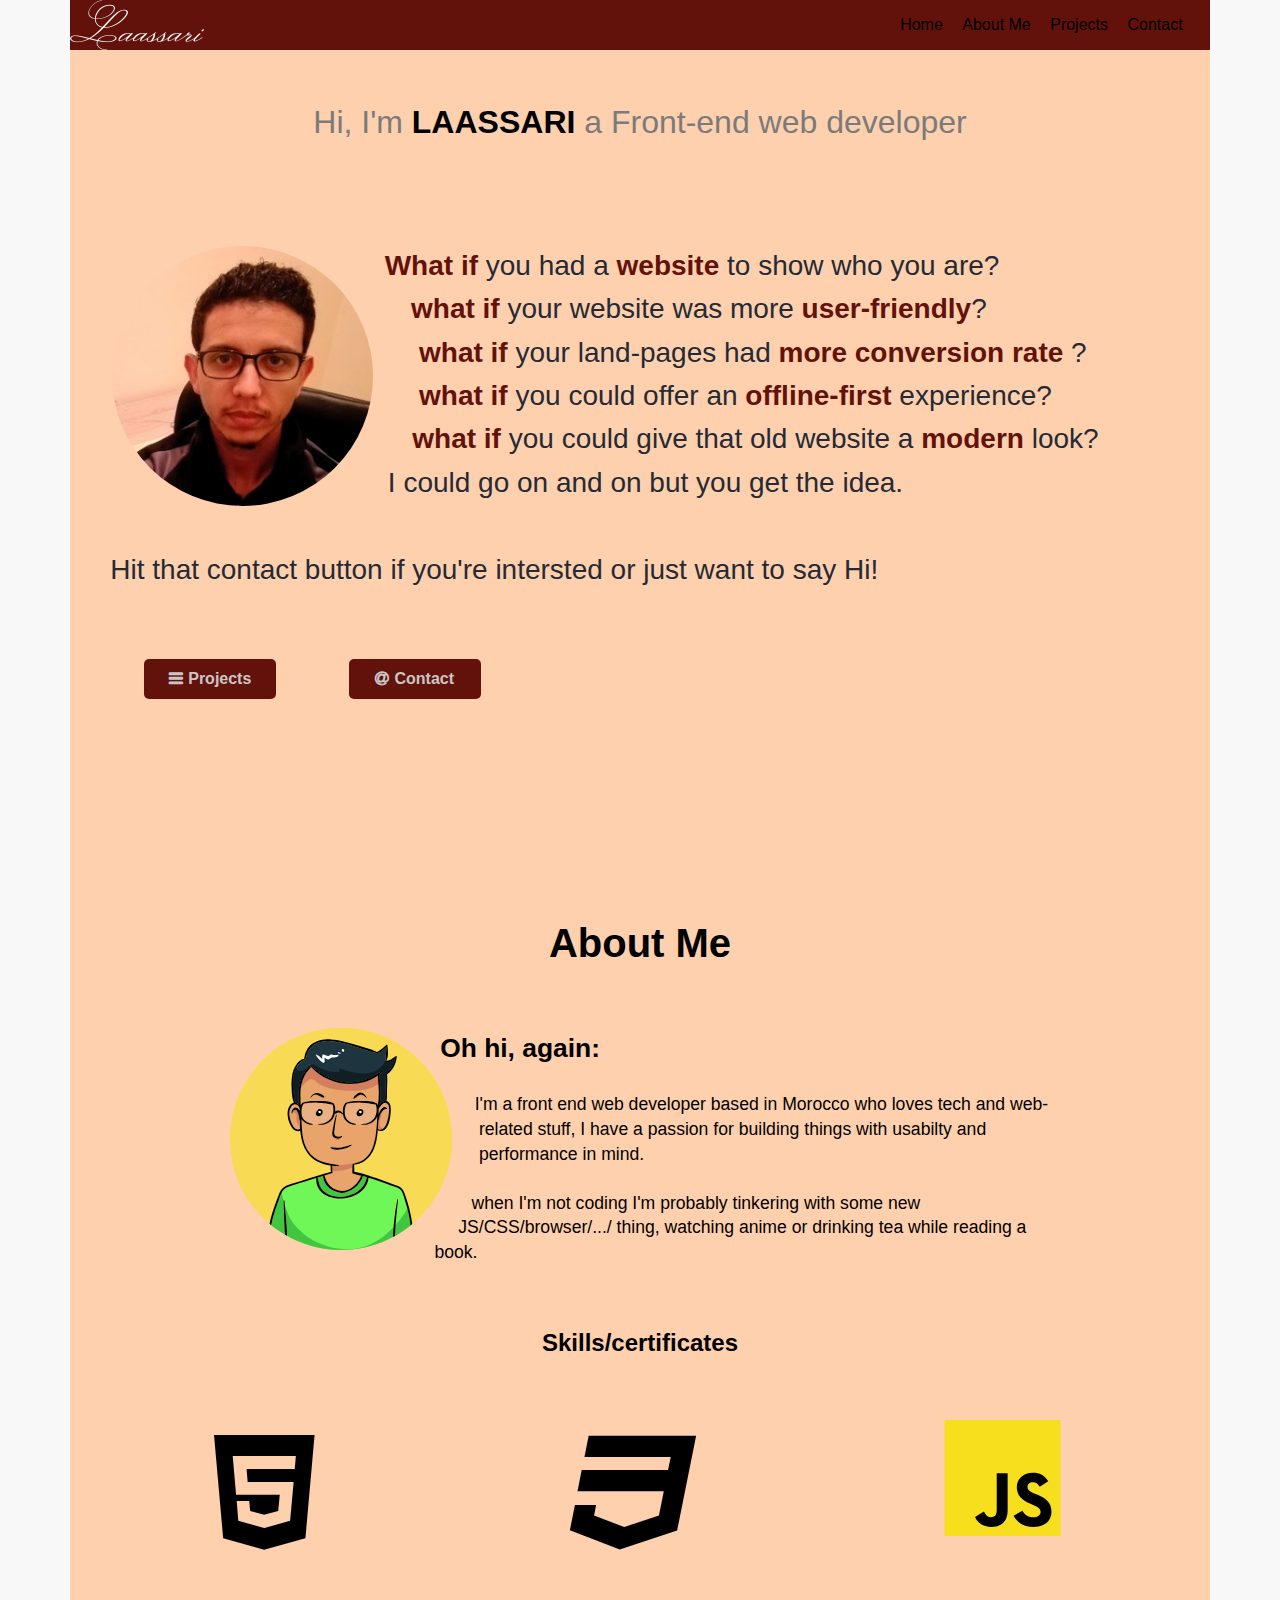
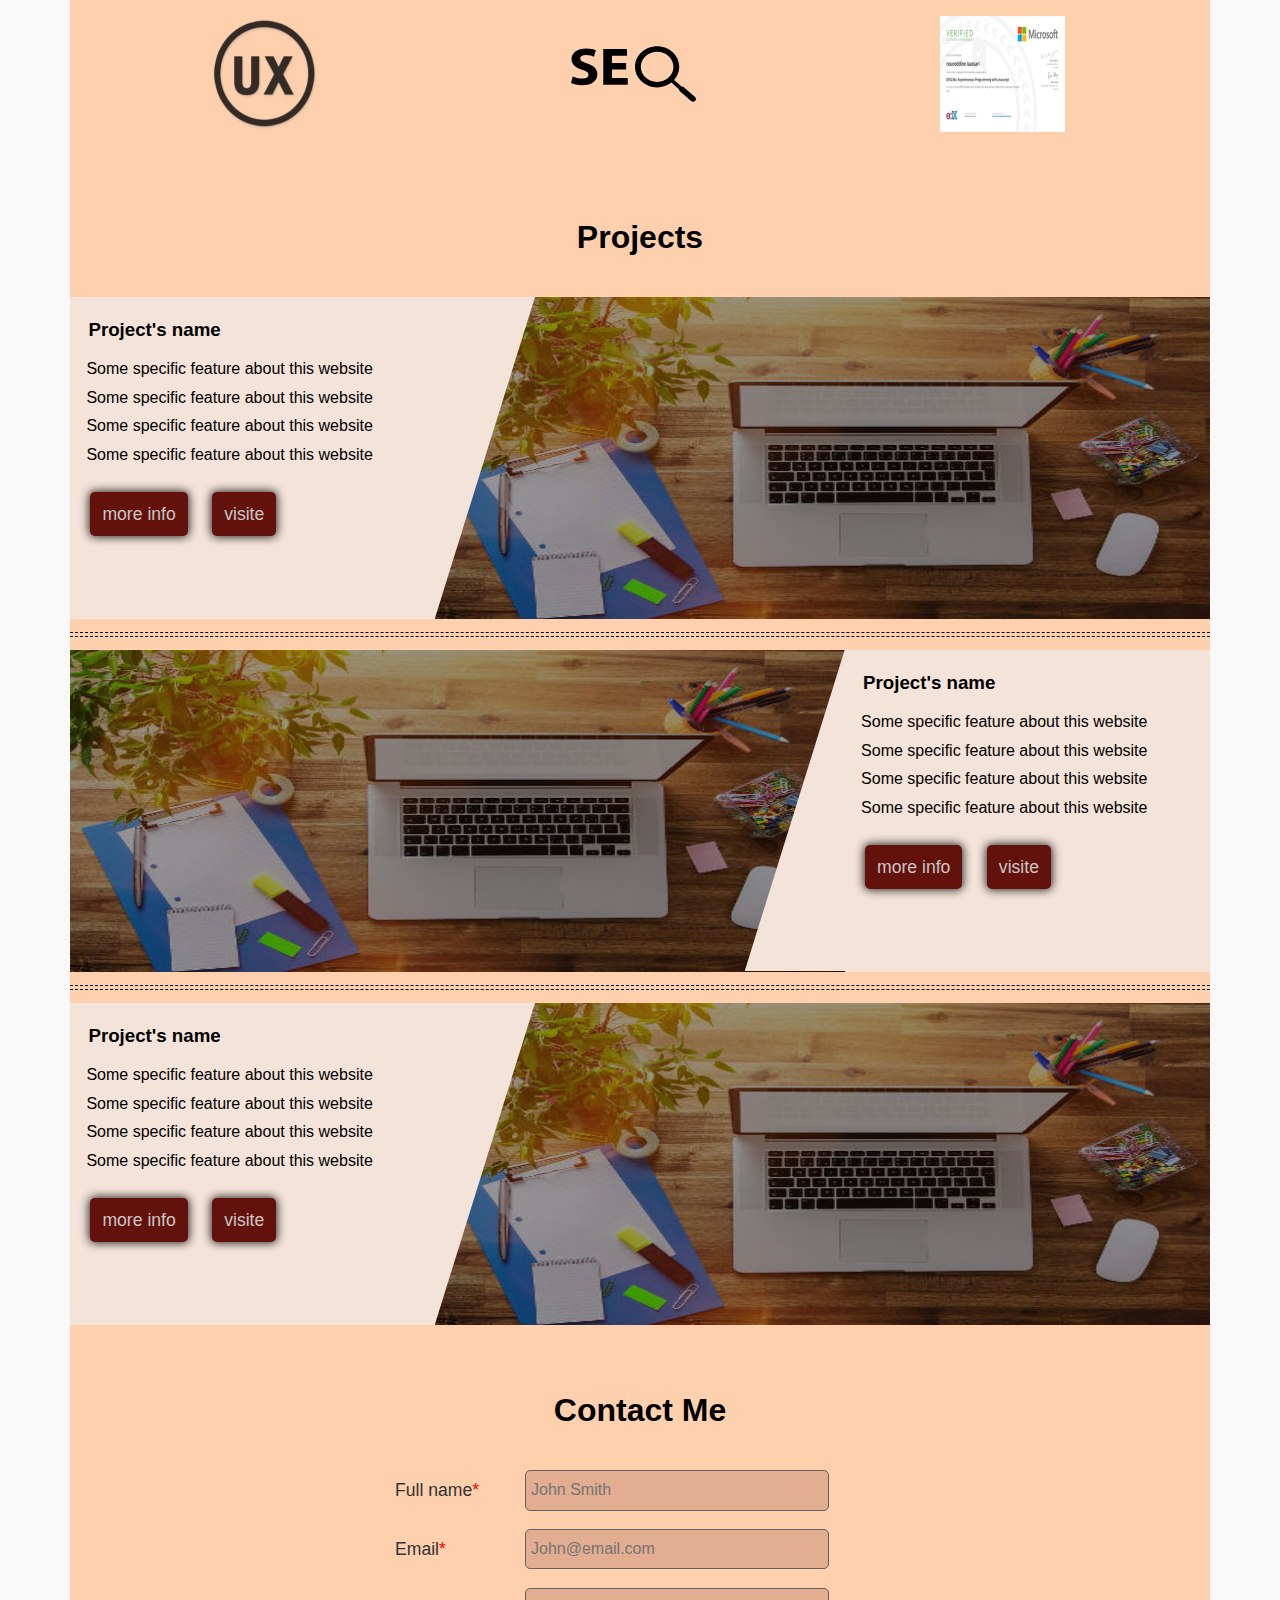
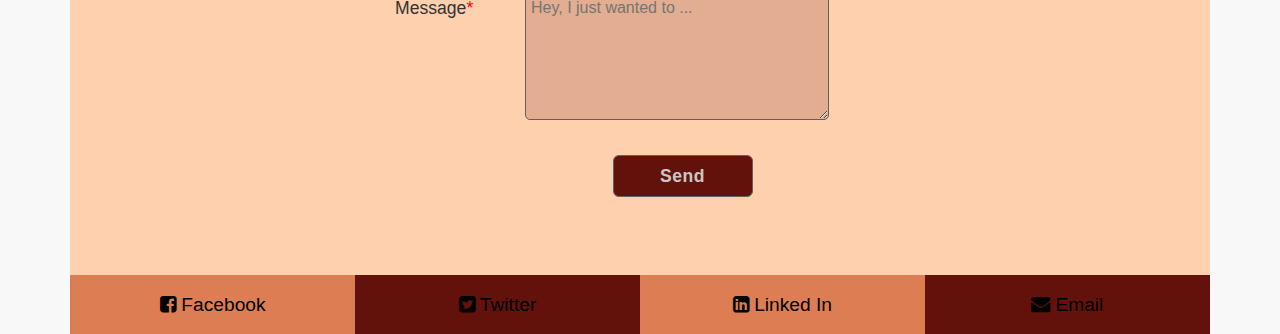
<file: index.html>
<!DOCTYPE html>
<html lang="en">
<head>
	<meta charset="UTF-8">
	<title>Portfoliow</title>
	<!-- adding favicon -->
	 	<link rel="SHORTCUT ICON" href="/favicon.ico" />
	<link rel="icon" href="/favicon.ico" type="image/ico" /> 
	<meta name="viewport" content="width=device-width, initial-scale=1">

	<!-- adding stylesheet -->
	<link rel=stylesheet href='style/font-awesome.min.css' deferred />
	<link rel=stylesheet href='style/normalize.css' />
	<link rel=stylesheet href='style/style.css' />
</head>
<body>
	<div class="wrapper">
		<!-- main nav -->
		<nav>
			<div class="logo">
				<img src="images/logo.png" alt="main logo">
			</div>
			<div class="menu">
			<i class="fa fa-bars fa-lg " id="toggle-button" aria-hidden="true" title="Toggle nav"></i>
				<ul id="main-nav" class="hide-nav">
					<li><a href="/">Home</a></li>
					<li><a href="#about">About Me</a></li>
					<li><a href="#projects">Projects</a></li>
					<li><a href="#contact">Contact</a></li>
				</ul>
			</div>
		</nav>
		
		<!-- main view -->

		<main>
			<h1>
				Hi, I'm <b>LAASSARI</b> a Front-end web developer
			</h1>
			<div class="main-info">
				<p>
					<img src="images/me.jpg" alt="my image">
					<strong>What if</strong> you had a <strong>website</strong> to show who you are?<br>
					<strong>what if</strong> your website was more <strong>user-friendly</strong>?<br>
					<strong>what if</strong> your land-pages had <strong>more conversion rate</strong> ?<br>
					<strong>what if</strong> you could offer an <strong>offline-first</strong> experience?<br>
					<strong>what if</strong> you could give that old website a <strong>modern</strong> look?<br>
					I could go on and on but you get the idea.<br><br>
					 Hit that contact button if you're intersted or just want to say Hi!
				</p>
				<div class="contact-btn clearFix">
					<span>
						<a href="#projects"><i class="fa fa-bars" aria-hidden="true"></i>Projects</a>
					</span>
					<span>
						<a href="#contact"><i class="fa fa-at" aria-hidden="true"></i>Contact</a>
					</span>
				</div>
			</div>
		</main>
		<!-- About me section -->
		
		<div id="about" class="about-me">
			<h1>About Me</h1>
			<section class="part-me">
				<img src="images/me_avatar.svg" alt="my personal photo">
				<div class="info-me">
					<h2>Oh hi, again: </h2>
					<p>
							I'm a front end web developer based in Morocco who loves tech and web-related stuff, I have a passion for building things with usabilty and performance in mind. <br><br>
							when I'm not coding I'm probably tinkering with some new JS/CSS/browser/.../ thing, watching anime or drinking tea while reading a book.
					</p>
				</div>
			</section>
			<div class="clearFix"></div>
			<section class="skills">
				<h2>Skills/certificates</h2>
				<div class="skll">
					<i class="fa fa-html5" aria-hidden="true"></i>
				</div>
				<div class="skll">
					<i class="fa fa-css3" aria-hidden="true"></i>
				</div>
				<div class="skll">
					<img src="images/js.svg" alt="JavaScript Logo">
				</div>
				<div class="skll">
					<img src="images/ux.png" alt="UX Logo">
				</div>
				<div class="skll">
					<img src="images/seo.svg" alt="seo Logo">
				</div>
				<div class="skll">
					<a target="_blank" rel="noopener" href="https://courses.edx.org/certificates/8674fcda48974b868a202d4effc29625">
						<img src="images/cert.png" alt="">
					</a>
				</div>
			</section>
		</div>
		
		<!-- Projects section -->
		<div id="projects" class="projects">
			<h1>Projects</h1>
			<!-- first project -->
			<div class="prjct">
				<div class="prjct-description">
					<h3>Project's name</h3>
					<ul>
						<li>Some specific feature about this website </li>
						<li>Some specific feature about this website </li>
						<li>Some specific feature about this website </li>
						<li>Some specific feature about this website </li>
					</ul>
					<div>
						<button>more info</button>
						<button>visite</button>
					</div>
				</div>
				<div class="prjct-image">
					<img src="images/Korba-backgroud.jpg" alt="Project's image">
				</div>
			</div>

			<!-- project separator -->
			<div class="project-separator"></div>

			<!-- decond project -->
			<div class="prjct">
				<div class="prjct-description prjct-right">
					<h3>Project's name</h3>
					<ul>
						<li>Some specific feature about this website </li>
						<li>Some specific feature about this website </li>
						<li>Some specific feature about this website </li>
						<li>Some specific feature about this website </li>
					</ul>
					<div>
						<button>more info</button>
						<button>visite</button>
					</div>
				</div>
				<div class="prjct-image">
					<img src="images/Korba-backgroud.jpg" alt="Project's image">
				</div>
			</div>
			<div class="project-separator"></div>
			<!-- third project -->
			<div class="prjct">
				<div class="prjct-description">
					<h3>Project's name</h3>
					<ul>
						<li>Some specific feature about this website </li>
						<li>Some specific feature about this website </li>
						<li>Some specific feature about this website </li>
						<li>Some specific feature about this website </li>
					</ul>
					<div>
						<button>more info</button>
						<button>visite</button>
					</div>
				</div>
				<div class="prjct-image">
					<img src="images/Korba-backgroud.jpg" alt="Project's image">
				</div>
			</div> <!-- end of third project -->
			
		</div>

		<!-- Contact Me section -->
		<div id="contact" class="contact">
			<h1>Contact Me</h1>
			<div class="contact-container">
				<div class="form">
					<form method="POST" action="https://formspree.io/laassari.me@gmail.com">
						<div>
							<label for="name">Full name<span class="red-asteristic">*</span></label>
							<input type="text" name="name" id="name" placeholder="John Smith">
						</div>
						<br>
						<div>
							<label for="email">Email<span class="red-asteristic">*</span></label>
							<input type="email" name="email" id="email" placeholder="John@email.com">
						</div>
						<br>
						<div>
							<label for="message">Message<span class="red-asteristic">*</span></label>
							<textarea name="message" id="message" 
												cols="30" rows="6" placeholder="Hey, I just wanted to ..."></textarea>
						</div>
						<br>
							<input type="submit" value="Send">
					</form>
				</div>
			</div>
		</div>
		<div class="clearFix"></div>
		<!-- footer -->
		<footer>
					<div>
						<i class="fa fa-facebook-square" aria-hidden="true"></i>
						<a href="https://facebook.com/laassari" target="_blank" rel="noopener">Facebook</a>
					</div>
					<div>
						<i class="fa fa-twitter-square" aria-hidden="true"></i>
						<a href="https://twitter.com/nlaassari" target="_blank" rel="noopener">Twitter</a>
					</div>
					<div>
						<i class="fa fa-linkedin-square" aria-hidden="true"></i>
						<a href="https://www.linkedin.com/in/laassari/" target="_blank" rel="noopener">Linked In</a>
					</div>
					<div>
						<i class="fa fa-envelope" aria-hidden="true"></i>
						<a href="mailto:me@laassari.me">Email</a>
					</div>
		</footer>
	</div>


<script src="js/main.js" ></script>
</body>
</html>
</file>
<file: style/style.css>
/* General rules */
*, *:before, *:after {
	margin: 0;
	padding: 0;
	box-sizing: border-box;
}

.clearFix { clear: both;}

li { list-style: none; }
a {
	color: inherit;
	text-decoration: none;
}

a:hover, a:focus, a:active {
    padding-bottom: 2px;
    border-bottom: 1px solid;
}
strong {
	color: #63120b
}

	/*overiding normalize */
h1 {margin-top: 0;}

html {
	min-height: 100vh;
	background-color: #f8f8f8;
	font-family: arial, verdana, sans-serif;
}


.wrapper {
	width: 89%;
	max-width: 1200px;
	margin-right: auto;
	margin-left: auto;
}
/* main nav */

nav {
	position: relative;
	width: 100%;
	height: 50px;
	background-color: #63120b;
}

/* main logo */

nav .logo img{
	height: 100%;
}

nav .logo {
	height: 100%;
	float: left;
}

/* main menu */

nav .menu {
	float: right;
	line-height: 50px;
	height: 100%;
}
nav .menu i {
	display: none;
	color: #bfc1ca;
	line-height: 1;
	font-size: 1.9em;
	margin: 6px 16px;
	border-radius: 16%;
	border: 1px solid;
	padding: 2px 5px;
}

nav .menu i:hover {
	background-color: #dedede;
	cursor: pointer;
	color: #000;
}
nav .menu li {
	display: inline-block;
	padding-right: 15px;
}

nav .menu li:last-of-type {
	padding-right: 27px;
}

nav .menu li a {
	text-decoration: none;
	color: #000;
}

/*main view on other screens*/
@media (max-width: 768px) { 
	.wrapper {width: 100%; }
	nav .menu ul.hide-nav {  margin-top: -374px;}
	nav .menu i {
		display: inline-block;
		float: right;
	}
	nav .menu ul {
	display: block;
  width: 100%;
  position: absolute;
  left: 0;
  right: 0;
  top: 50px;
  z-index: 2;
  text-align: center;
  -webkit-transition: margin-top 1s ease;
  transition: margin-top 1s ease;
  margin-top: 0
	}
	nav .menu  li, nav .menu li:last-of-type {
		display: block;
		background-color: #e27625;
		width: 100%;
		padding: 15px 0;
		font-size: 1.1em;
		border-bottom: 1px solid;
	}
}

/* start main view*/

main {
	min-height: calc(100vh - 50px);
	background-color: #fed0ae;
	position: relative;
}

main h1 {
	color: #7b7b7b;
	text-align: center;
	padding: 54px 0;
	font-weight: 500;
	margin: 0;
}

main h1 b {
	color: #000
}
main .main-info {
	width: 93%;
	min-height: 50vh;
	margin: 31px auto 0;
}

main .main-info p {
	margin-top: 18px;
	color: #252a34;
	font-size: 28px;
	width: 100%;
	display: inline-block;
	padding-bottom: 34px;
	line-height: 1.55;
}

main .main-info img {
    max-width: 25%;
    padding: 2px;
    margin: 0 auto;
    float: left;
    margin-right: 90px;
    border-radius: 50%;
    shape-outside: circle(42%);
}

main .main-info span {
	width: 132px;
	background-color: #63120b;
	display: inline-block;
	padding: 11px;
	text-align: center;
	border-radius: 5px;
	margin: 34px;
}

main .main-info span i {
    padding-right: 5px;
    font-weight: bold;
}

main .main-info span a {
	color: #cac6c6;
	font-weight: bold;
}


/* screen sizes for main */

@media (max-width: 992px) {
	main .main-info p {
		font-size: 27px;
	}
}

@media (max-width: 686px) {
	main .main-info p {
		font-size: 23px;
	    min-width: 56%;
	}
}

@media (max-width: 600px) {
	main h1 {
		padding-bottom: 0;
		font-size: 20px;
	}
	main .main-info p {
		float: none;
    width: 100%;
    font-size: 1.2em;
	}
	main .main-info img{
	text-align: center;
	clear: both;
	margin-right: 11%;
	max-width: 39%;
	}
	main .main-info span{
		margin: 64px 0%;
		width: 41%;
		padding: 11px 0;
	}
	main .main-info span:first-of-type{
		margin-right: 9%;
	}
}

@media (max-width: 467px) {

	
}
/* Start About Section */

.about-me {
	background-color: #fed0ae;
}

.about-me h1 {
	text-align: center;
	font-size: 2.5em;
	margin-top: 0;
	padding-top: 20px;
}

.about-me .part-me {width: 72%;margin: auto;font-size: 1.1em;}
.about-me .part-me img {width: 32%;max-width: 222px;padding-top: 12px;margin-right: 27px;float: left;shape-outside: circle(50% at 61% 57%) padding-box;}
.about-me .part-me .info-me {
	margin-top: 50px;
	padding-top: 17px;
}
.about-me .part-me .info-me h2 {
	padding-bottom: 29px;
}
.about-me .part-me .info-me p {
	line-height: 1.4;
}

.about-me .skills h2 {
	text-align: center;
	margin: 64px;
}

.about-me .skills .skll {
	margin-left: 2%;
	margin-bottom: 62px;
	width: 30%;
	display: inline-block;
	text-align: center;
}

.about-me .skills .skll img {height: 116px;width: 125px;}

.about-me .skills .skll i {
	
font-size: 8em;
}

/* ABout section in tablet/mobile devices  */

@media (max-width:750px) {
	.about-me .part-me {
		width: 100%; 
	}
	.about-me .part-me img {
		width: 30%;
		min-width: 150px;
		padding-top: 42px;
		margin-left: 24px;
	}
	.about-me .part-me p{
		padding-right: 19px;
		padding-left: 36px;
	}
}

@media (max-width:480px) {
.about-me .part-me .info-me {
  margin-top: 31px;
  padding: 0 0;
  width: 100%;
  float: none;
}
	.about-me .part-me div {
	padding: 0 0;
	margin: 0;
	}
}

@media (max-width:570px) {
	.about-me .skills .skll {
		width: 47%;
	}
}
/*start Projects section*/
.projects {
	background-color: #fed0ae;
}
.projects h1 {
	text-align: center;
	padding: 20px;
}

.projects .prjct {
	height: 322px;
	position: relative;
}
.projects .prjct > div{
	display: inline-block;
}

.projects .prjct .prjct-description {
	background-color: #f3e3d8;
	width: 32%;
	height: 100%;
	position: relative;
}
.projects .prjct .prjct-right{
	float: right;
}

.projects .prjct .prjct-description:not(.prjct-right):after {
	content: "";
	width: 76px;
	height: 100%;
	position: absolute;
	right: -100px;
	top: 0;
	border-top: 321px solid #f3e3d8;
	border-right: 100px solid transparent;
}

/*for the project with image to the left*/
.projects .prjct .prjct-right:after {
	content: "";
	width: 76px;
	height: 100%;
	position: absolute;
	left: -100px;
	top: -1px;
	border-top: 321px solid transparent;
	border-right: 100px solid #f3e3d8;
}

.projects .prjct .prjct-description h3 {	
	margin: 22px 0 5px 18px;
	padding-bottom: 10px;
}
.projects .prjct .prjct-description li {
padding: 5px 0 5px 16px;
}

.projects .prjct .prjct-description div button{
	box-shadow: 0 0 10px 1px #252322;
	margin: 23px 0 15px 20px;
	outline: 0;
	background-color: #63120b;
	display: inline-block;
	padding: 10px;
	text-align: center;
	border-radius: 5px;
	border-color: transparent;
	font-size: 1.1em;
	color: #cac6c6;
	cursor: pointer;
	transition: all .1s ease-in;
}

.projects .prjct .prjct-description div button:active{
	box-shadow: 0 0 1px 1px #252322;
}

.projects .prjct-image {
	width: 68%;
	height: 100%;
	float: right;
} 
.projects .prjct-image img{
	width: 100%;
	height: 100%;
}

.projects .project-separator {
	height: 5px;
	width: 100%;
	margin: 13px 0;
	border-top: 1px dashed black;
	border-bottom: 1px dashed black;
}
/* prjects in smaller screen sizes  */
@media (max-width: 700px) {
	.projects .prjct .prjct-description {
		width: 100%;
		text-align: center;
	}
	.projects .prjct-image {
  	width: 100%;
   float: none; 
	}
	.projects .prjct {
		height: auto;
	}
	.projects .prjct .prjct-description:after {
		content: none !important;
	}
}

/*Contact Me section*/
.contact {
  position: relative;
  background-color: #fed0ae;
  min-height: 526px;
}

.contact h1 {
	text-align: center;
	padding: 20px;
	padding-top: 67px;
}

/* .contact .contact-container {

} */

.contact .contact-container .form {
	text-align: center;
  max-width: 700px;
  margin: 0 auto;
}

.red-asteristic {
	color: red;
}
.contact .contact-container .form form {
	margin-top: 12px;
}
.contact .contact-container .form form > div {
	width: 62%;
	text-align: right;
	margin-left: 15%;
}
.contact .contact-container .form form > div >label {
    float: left;
    line-height: 2.3;
    font-size: 1.1em;
    color: #333333;
    display: block;
}

.contact form > div input,
.contact form > div textarea {
	width: 304px;
	border-radius: 5px;
	padding: 10px 0 10px 5px;
	border: 1px solid #636060;
	background-color: rgba(99, 18, 11, 0.18)
}

.contact form input[type="submit"] {
	width: 20%;
	padding: 3px 2px;
	background-color: #63120b;
	height: 42px;
	border-radius: 6px;
	border: 1px solid #636060;
	font-weight: bold;
	font-size: 1.1em;
	color: #cac6c6;
	letter-spacing: 0.5px;
	margin: 12px 0 5px 85px;
}

/*footer part*/

footer {
	padding-top: 24px;
	position: relative;
	width: 100%;
	background-color: #fed0ae
}

footer >div {
    font-size: 1.2em;
    line-height: 3.1;
    width: 25%;
		text-align: center;
		float: left;
}
footer >div:nth-of-type(even){
	background-color: #63120b
}
footer >div:nth-of-type(odd){
	background-color: #dd7d53
}
/*contact section for smalller screens  */

@media (max-width:720px) {
	.contact .contact-container .form form > div {
		width: 71%;
		margin: 0 auto;
		text-align: right;
		margin-left: 15%;
		margin: 0 auto;
	}

	.contact .contact-container .form form > div >label {
		float: none;
		text-align: left;
		padding: 4px 0 0 0;
	}

	.contact form > div input, .contact form > div textarea {
		width: 100%;
	}

	.contact form input[type="submit"] {
  width: 38%;
	margin: 0 0 31px 0;
	max-width: 150px;
}
}

@media (max-width: 450px) {
	footer >div {
		font-size: 1.1em;
		display: inline-block;
		margin: 0 auto;
		width: 50%;
		border-bottom: 1px solid #676767;
	}
}
@media (max-width: 550px) {
		footer span {
		top: -9px;
	}
}
</file>
